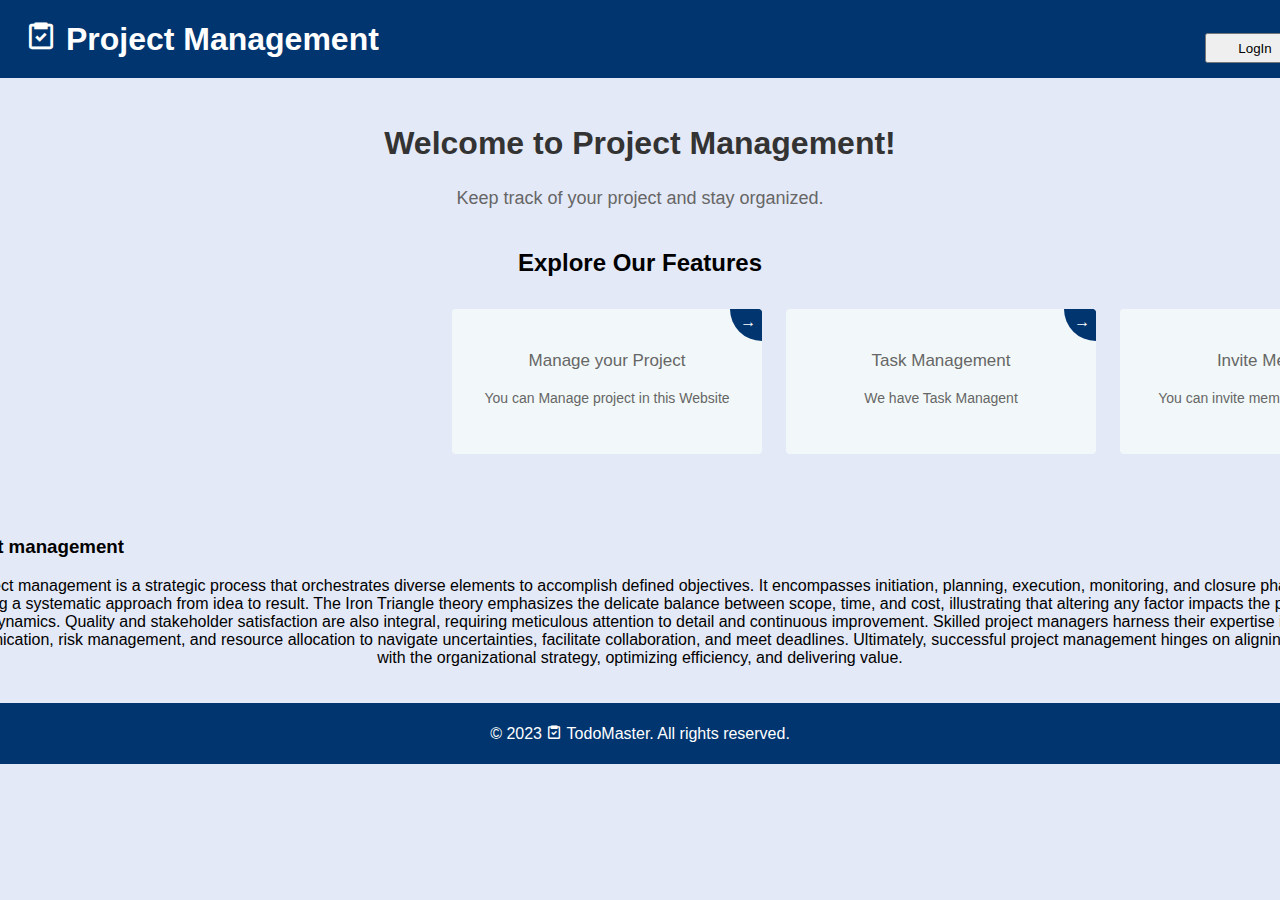
<file: index.html>
<!DOCTYPE html>
<html lang="en">
  <head>
    <meta charset="UTF-8" />
    <meta name="viewport" content="width=device-width, initial-scale=1.0" />
    <title>ProjectProVision</title>
    <link rel="stylesheet" href="assets/css/index.css" />

    <link
      href="https://unpkg.com/boxicons@2.0.7/css/boxicons.min.css"
      rel="stylesheet"
    />
    <!-- End -->
  </head>
  <body>
    <header>
      <nav class="navbar">
        <div>
          <h1 class="logo-title">
            <i class="bx bx-task"></i> Project Management
          </h1>
        </div>
        <div class="btns">
          <div>
            <form action="pages/signin.html">
              <button type="submit" class="login-btn">LogIn</button>&emsp;
            </form>
          </div>
          <div>
            <form action="pages/register.html">
              <button type="submit" class="signup-btn">SignUp</button>
            </form>
          </div>
        </div>
      </nav>
    </header>

    <main>
      <section class="hero">
        <h2>Welcome to Project Management!</h2>
        <p>Keep track of your project and stay organized.</p>
      </section>

      <section class="login-signup">
        <h2>Explore Our Features</h2>

        <div class="cards-features">
          <div class="card">
            <a class="card1" href="#">
              <p>Manage your Project</p>
              <p class="small">You can Manage project in this Website</p>
              <div class="go-corner" href="#">
                <div class="go-arrow">→</div>
              </div>
            </a>
          </div>
          <!-- second -->
          <div class="card">
            <a class="card1" href="#">
              <p>Task Management</p>
              <p class="small">We have Task Managent</p>
              <div class="go-corner" href="#">
                <div class="go-arrow">→</div>
              </div>
            </a>
          </div>
          <!-- third -->
          <div class="card">
            <a class="card1" href="#">
              <p>Invite Members</p>
              <p class="small">You can invite members in your team.</p>
              <div class="go-corner" href="#">
                <div class="go-arrow">→</div>
              </div>
            </a>
          </div>
          <!-- fourth -->

          <div class="card">
            <a class="card1" href="#">
              <p>Personal Task management</p>
              <p class="small">
                You can manage your personal tasks in this website.
              </p>
              <div class="go-corner" href="#">
                <div class="go-arrow">→</div>
              </div>
            </a>
          </div>
        </div>

        <div class="container">
          <h3 lass="termsandconditionsh1">Project management</h3>
          <p class="termsandconditions">
            Project management is a strategic process that orchestrates diverse
            elements to accomplish defined objectives. It encompasses
            initiation, planning, execution, monitoring, and closure phases,
            ensuring a systematic approach from idea to result. The Iron
            Triangle theory emphasizes the delicate balance between scope, time,
            and cost, illustrating that altering any factor impacts the
            project's dynamics. Quality and stakeholder satisfaction are also
            integral, requiring meticulous attention to detail and continuous
            improvement. Skilled project managers harness their expertise in
            communication, risk management, and resource allocation to navigate
            uncertainties, facilitate collaboration, and meet deadlines.
            Ultimately, successful project management hinges on aligning efforts
            with the organizational strategy, optimizing efficiency, and
            delivering value.
          </p>
        </div>
      </section>
    </main>

    <footer>
      <p>
        © 2023 <span><i class="bx bx-task"></i> TodoMaster</span>. All rights
        reserved.
      </p>
    </footer>
  </body>
</html>
</file>
<file: assets/css/index.css>
/* Global Styles */
body {
    font-family: Arial, sans-serif;
    margin: 0;
    padding: 0;
    background-color: #E4E9F7;
  }
  .logo-title {
  position: relative;
  top: 15px;
  left: 20px;
  }
  header {
    background-color: #00356F;
    color: #fff;
    padding: 5px;
  }
  
  header h1 {
    margin: 0;
  }
  
  nav ul {
    list-style-type: none;
    margin: 0;
    padding: 0;
  }
  
  nav ul li {
    display: inline;
  }
  
  nav ul li a {
    color: #fff;
    text-decoration: none;
    margin-right: 10px;
  }
  
  main {
    padding: 20px;
  }
  
  /* Hero Section */
  .hero {
    text-align: center;
    margin-bottom: 40px;
  }
  
  .hero h2 {
    font-size: 32px;
    color: #333;
  }
  
  .hero p {
    font-size: 18px;
    color: #666;
  }
  
  /* Login/Signup Section */
  .login-signup {
    max-width: 400px;
    margin: 0 auto;
  }
  
  .login-signup h2 {
    text-align: center;
    font-size: 24px;
    margin-bottom: 20px;
  }
  
  .login-signup form {
    text-align: center;
  }
  
  .login-signup input[type="email"],
  .login-signup input[type="password"] {
    display: block;
    width: 100%;
    padding: 10px;
    margin-bottom: 10px;
  }
  
  .login-signup button {
    display: block;
    width: 425px;
    padding: 10px;
    background-color: #00356F;
    color: #fff;
    border: none;
    cursor: pointer;
  }
  
  .login-signup p {
    text-align: center;
    margin-top: 10px;
  }
  
  .login-signup p a {
    color: #333;
    text-decoration: none;
  }
  
  footer {
    background-color: #00356F;
    color: #fff;
    padding: 5px;
  text-align: center;
  };  
  .navbar {
    display: flex;
    justify-content: space-between;
  }
  .login-btn , .signup-btn {
    width: 100px;
    height: 30px;
  }
  .btns {
    position: relative;
    top: -10px;
    left: 1200px;
     display: flex;
  }
  body {
    overflow: hidden;
  }
   .container {
    margin-left: -500px;
    width: 1400px;
    margin-top: 50px;
  }
  .termsandconditionsh1 {
    margin-top: 50px;
    width: 1400px;
    margin-left: -70%;
  }
  .required {
    color: orangered;
  }

  /* features card */
  .card p {
    font-size: 17px;
    font-weight: 400;
    line-height: 20px;
    color: #666;
  }
  
  .card p.small {
    font-size: 14px;
  }
  
  .go-corner {
    display: flex;
    align-items: center;
    justify-content: center;
    position: absolute;
    width: 32px;
    height: 32px;
    overflow: hidden;
    top: 0;
    right: 0;
    background-color: #00356F;
    border-radius: 0 4px 0 32px;
  }
  
  .go-arrow {
    margin-top: -4px;
    margin-right: -4px;
    color: white;
    font-family: courier, sans;
  }
  
  .card1 {
    display: block;
    position: relative;
    width: 262px;
    background-color: #f2f8f9;
    border-radius: 4px;
    padding: 32px 24px;
    margin: 12px;
    text-decoration: none;
    z-index: 0;
    overflow: hidden;
  }
  
  .card1:before {
    content: "";
    position: absolute;
    z-index: -1;
    top: -16px;
    right: -16px;
    background: #00356F;
    height: 32px;
    width: 32px;
    border-radius: 32px;
    transform: scale(1);
    transform-origin: 50% 50%;
    transition: transform 0.25s ease-out;
  }
  
  .card1:hover:before {
    transform: scale(21);
  }
  
  .card1:hover p {
    transition: all 0.3s ease-out;
    color: rgba(255, 255, 255, 0.8);
  }
  
  .card1:hover h3 {
    transition: all 0.3s ease-out;
    color: #fff;
  }
  
  .card2 {
    display: block;
    top: 0px;
    position: relative;
    max-width: 262px;
    background-color: #f2f8f9;
    border-radius: 4px;
    padding: 32px 24px;
    margin: 12px;
    text-decoration: none;
    z-index: 0;
    overflow: hidden;
    border: 1px solid #f2f8f9;
  }
  
  .card2:hover {
    transition: all 0.2s ease-out;
    box-shadow: 0px 4px 8px rgba(38, 38, 38, 0.2);
    top: -4px;
    border: 1px solid #ccc;
    background-color: white;
  }
  
  .card2:before {
    content: "";
    position: absolute;
    z-index: -1;
    top: -16px;
    right: -16px;
    background: #00838d;
    height: 32px;
    width: 32px;
    border-radius: 32px;
    transform: scale(2);
    transform-origin: 50% 50%;
    transition: transform 0.15s ease-out;
  }
  
  .card2:hover:before {
    transform: scale(2.15);
  }
  
  .card3 {
    display: block;
    top: 0px;
    position: relative;
    max-width: 262px;
    background-color: #f2f8f9;
    border-radius: 4px;
    padding: 32px 24px;
    margin: 12px;
    text-decoration: none;
    overflow: hidden;
    border: 1px solid #f2f8f9;
  }
  
  .card3 .go-corner {
    opacity: 0.7;
  }
  
  .card3:hover {
    border: 1px solid #00356F;
    box-shadow: 0px 0px 999px 999px rgba(255, 255, 255, 0.5);
    z-index: 500;
  }
  
  .card3:hover p {
    color: #00838d;
  }
  
  .card3:hover .go-corner {
    transition: opactiy 0.3s linear;
    opacity: 1;
  }
  
  .card4 {
    display: block;
    top: 0px;
    position: relative;
    max-width: 262px;
    background-color: #fff;
    border-radius: 4px;
    padding: 32px 24px;
    margin: 12px;
    text-decoration: none;
    overflow: hidden;
    border: 1px solid #ccc;
  }
  
  .card4 .go-corner {
    background-color: #00838d;
    height: 100%;
    width: 16px;
    padding-right: 9px;
    border-radius: 0;
    transform: skew(6deg);
    margin-right: -36px;
    align-items: start;
    background-image: linear-gradient(-45deg, #8f479a 1%, #dc2a74 100%);
  }
  
  .card4 .go-arrow {
    transform: skew(-6deg);
    margin-left: -2px;
    margin-top: 9px;
    opacity: 0;
  }
  
  .card4:hover {
    border: 1px solid #cd3d73;
  }
  
  .card4 h3 {
    margin-top: 8px;
  }
  
  .card4:hover .go-corner {
    margin-right: -12px;
  }
  
  .card4:hover .go-arrow {
    opacity: 1;
  }
  .cards-features {
    display: flex;
    justify-content: space-evenly;
  }
</file>
